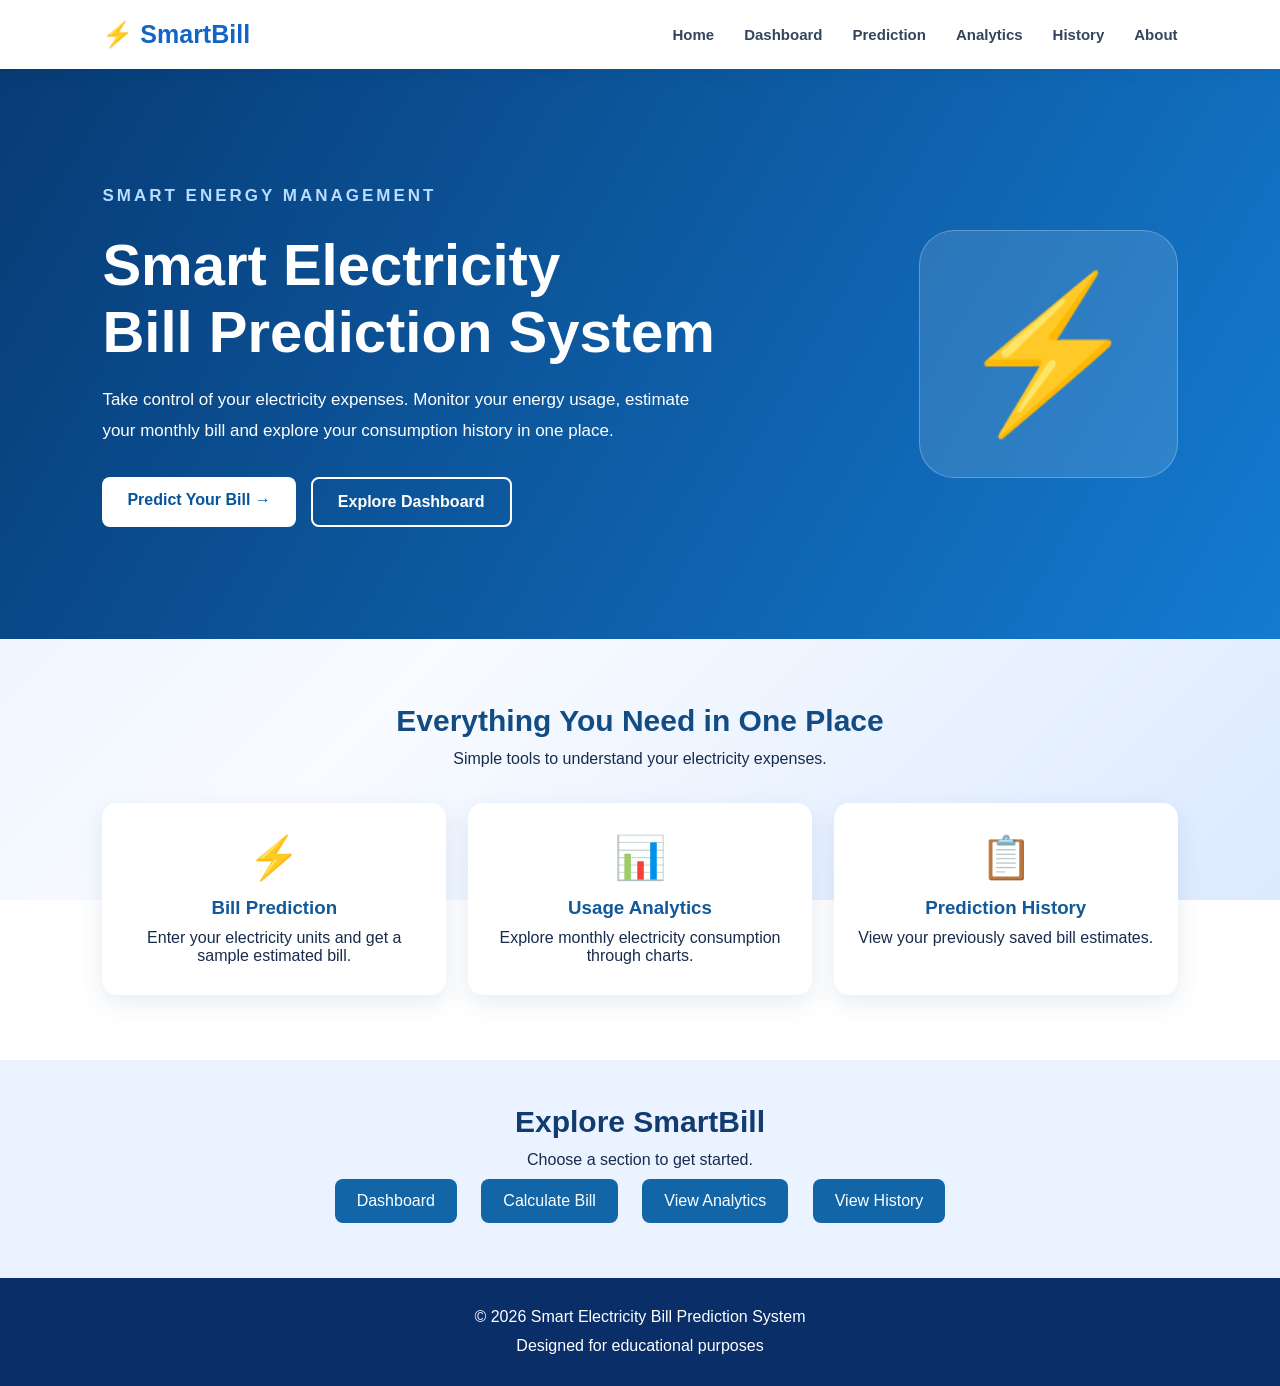
<file: index.html>
<!DOCTYPE html>
<html lang="en">

<head>
    <meta charset="UTF-8">
    <meta name="viewport" content="width=device-width, initial-scale=1.0">

    <title>SmartBill | Electricity Bill Prediction</title>

    <link rel="stylesheet" href="style.css">

    <style>
        .home-hero {
            min-height: 570px;
            display: flex;
            align-items: center;
            justify-content: space-between;
            gap: 30px;
            padding: 70px 8%;
            background: linear-gradient(120deg, #073b75, #147bd1);
            color: white;
        }

        .home-content {
            max-width: 620px;
        }

        .home-content .tagline {
            color: #b9dcff;
            font-weight: bold;
            letter-spacing: 3px;
        }

        .home-content h1 {
            font-size: clamp(36px, 5vw, 58px);
            line-height: 1.15;
            margin: 20px 0;
        }

        .home-content p {
            font-size: 17px;
            line-height: 1.8;
        }

        .home-buttons {
            display: flex;
            flex-wrap: wrap;
            gap: 15px;
            margin-top: 30px;
        }

        .home-btn {
            display: inline-block;
            padding: 14px 25px;
            background: white;
            color: #07549a;
            border-radius: 8px;
            text-decoration: none;
            font-weight: bold;
        }

        .home-btn.secondary {
            background: transparent;
            color: white;
            border: 2px solid white;
        }

        .energy-illustration {
            font-size: 150px;
            background: rgba(255, 255, 255, 0.12);
            border: 1px solid rgba(255, 255, 255, 0.25);
            border-radius: 35px;
            padding: 35px;
            text-align: center;
        }

        .home-features {
            padding: 65px 8%;
            text-align: center;
        }

        .home-features h2 {
            font-size: 30px;
            color: #124c83;
        }

        .feature-grid {
            display: grid;
            grid-template-columns: repeat(3, 1fr);
            gap: 22px;
            margin-top: 35px;
        }

        .feature-card {
            background: white;
            padding: 30px 22px;
            border-radius: 15px;
            box-shadow: 0 8px 25px rgba(20, 70, 140, 0.10);
        }

        .feature-card span {
            font-size: 42px;
        }

        .feature-card h3 {
            color: #12599a;
            margin: 15px 0 10px;
        }

        .quick-links {
            padding: 45px 8%;
            text-align: center;
            background: #eaf3ff;
        }

        .quick-links a {
            display: inline-block;
            margin: 10px;
            padding: 13px 22px;
            background: #1266a8;
            color: white;
            border-radius: 8px;
            text-decoration: none;
        }

        @media(max-width: 750px) {
            .home-hero {
                flex-direction: column;
                text-align: center;
            }

            .home-buttons {
                justify-content: center;
            }

            .energy-illustration {
                font-size: 90px;
            }

            .feature-grid {
                grid-template-columns: 1fr;
            }
        }
    </style>
</head>

<body>

    <header class="navbar">
        <div class="logo">⚡ SmartBill</div>

        <nav>
            <a href="index.html">Home</a>
            <a href="dashboard.html">Dashboard</a>
            <a href="prediction.html">Prediction</a>
            <a href="analytics.html">Analytics</a>
            <a href="history.html">History</a>
            <a href="about.html">About</a>
        </nav>
    </header>

    <section class="home-hero">

        <div class="home-content">
            <p class="tagline">SMART ENERGY MANAGEMENT</p>

            <h1>Smart Electricity<br>Bill Prediction System</h1>

            <p>
                Take control of your electricity expenses.
                Monitor your energy usage, estimate your monthly
                bill and explore your consumption history in one place.
            </p>

            <div class="home-buttons">
                <a href="prediction.html" class="home-btn">
                    Predict Your Bill →
                </a>

                <a href="dashboard.html" class="home-btn secondary">
                    Explore Dashboard
                </a>
            </div>
        </div>

        <div class="energy-illustration">
            ⚡
        </div>

    </section>

    <section class="home-features">

        <h2>Everything You Need in One Place</h2>

        <p>Simple tools to understand your electricity expenses.</p>

        <div class="feature-grid">

            <div class="feature-card">
                <span>⚡</span>
                <h3>Bill Prediction</h3>
                <p>Enter your electricity units and get a sample estimated bill.</p>
            </div>

            <div class="feature-card">
                <span>📊</span>
                <h3>Usage Analytics</h3>
                <p>Explore monthly electricity consumption through charts.</p>
            </div>

            <div class="feature-card">
                <span>📋</span>
                <h3>Prediction History</h3>
                <p>View your previously saved bill estimates.</p>
            </div>

        </div>

    </section>

    <section class="quick-links">

        <h2>Explore SmartBill</h2>

        <p>Choose a section to get started.</p>

        <a href="dashboard.html">Dashboard</a>
        <a href="prediction.html">Calculate Bill</a>
        <a href="analytics.html">View Analytics</a>
        <a href="history.html">View History</a>

    </section>

    <footer>
        <p>© 2026 Smart Electricity Bill Prediction System</p>
        <p>Designed for educational purposes</p>
    </footer>

</body>

</html>
</file>
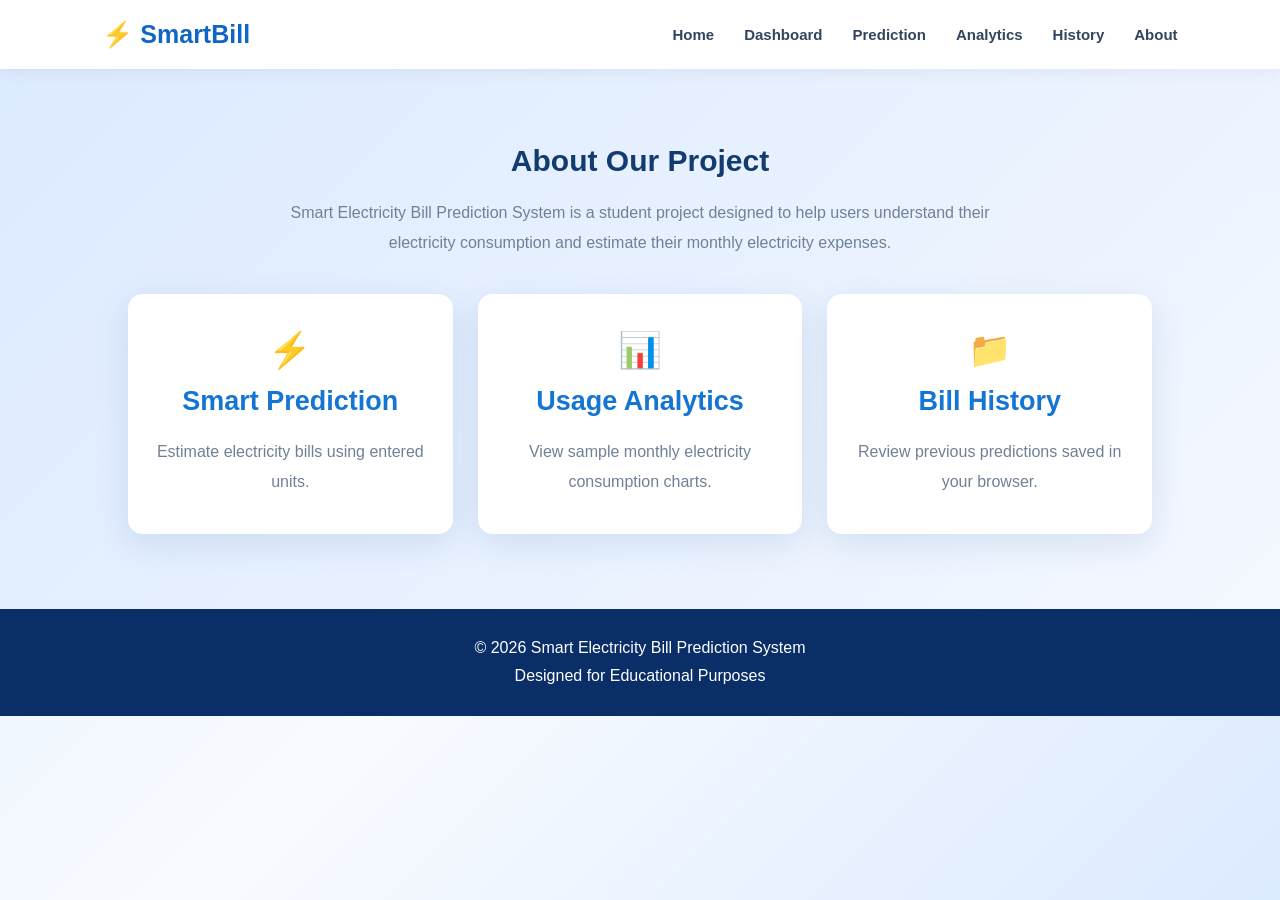
<file: about.html>
<!DOCTYPE html>
<html lang="en">

<head>
    <meta charset="UTF-8">
    <meta name="viewport" content="width=device-width, initial-scale=1.0">
    <title>About Project | SmartBill</title>
    <link rel="stylesheet" href="style.css">
</head>

<body>

    <header class="navbar">
        <div class="logo">⚡ SmartBill</div>
        <nav>
            <a href="index.html">Home</a>
            <a href="dashboard.html">Dashboard</a>
            <a href="prediction.html">Prediction</a>
            <a href="analytics.html">Analytics</a>
            <a href="history.html">History</a>
            <a href="about.html">About</a>
        </nav>
    </header>

    <section class="about">
        <h2>About Our Project</h2>

        <p>
            Smart Electricity Bill Prediction System is a student project
            designed to help users understand their electricity consumption
            and estimate their monthly electricity expenses.
        </p>

        <div class="stats">
            <div class="stat-card">
                <span>⚡</span>
                <h3>Smart Prediction</h3>
                <p>Estimate electricity bills using entered units.</p>
            </div>

            <div class="stat-card">
                <span>📊</span>
                <h3>Usage Analytics</h3>
                <p>View sample monthly electricity consumption charts.</p>
            </div>

            <div class="stat-card">
                <span>📁</span>
                <h3>Bill History</h3>
                <p>Review previous predictions saved in your browser.</p>
            </div>
        </div>
    </section>

    <footer>
        <p>© 2026 Smart Electricity Bill Prediction System</p>
        <p>Designed for Educational Purposes</p>
    </footer>

</body>

</html>
</file>
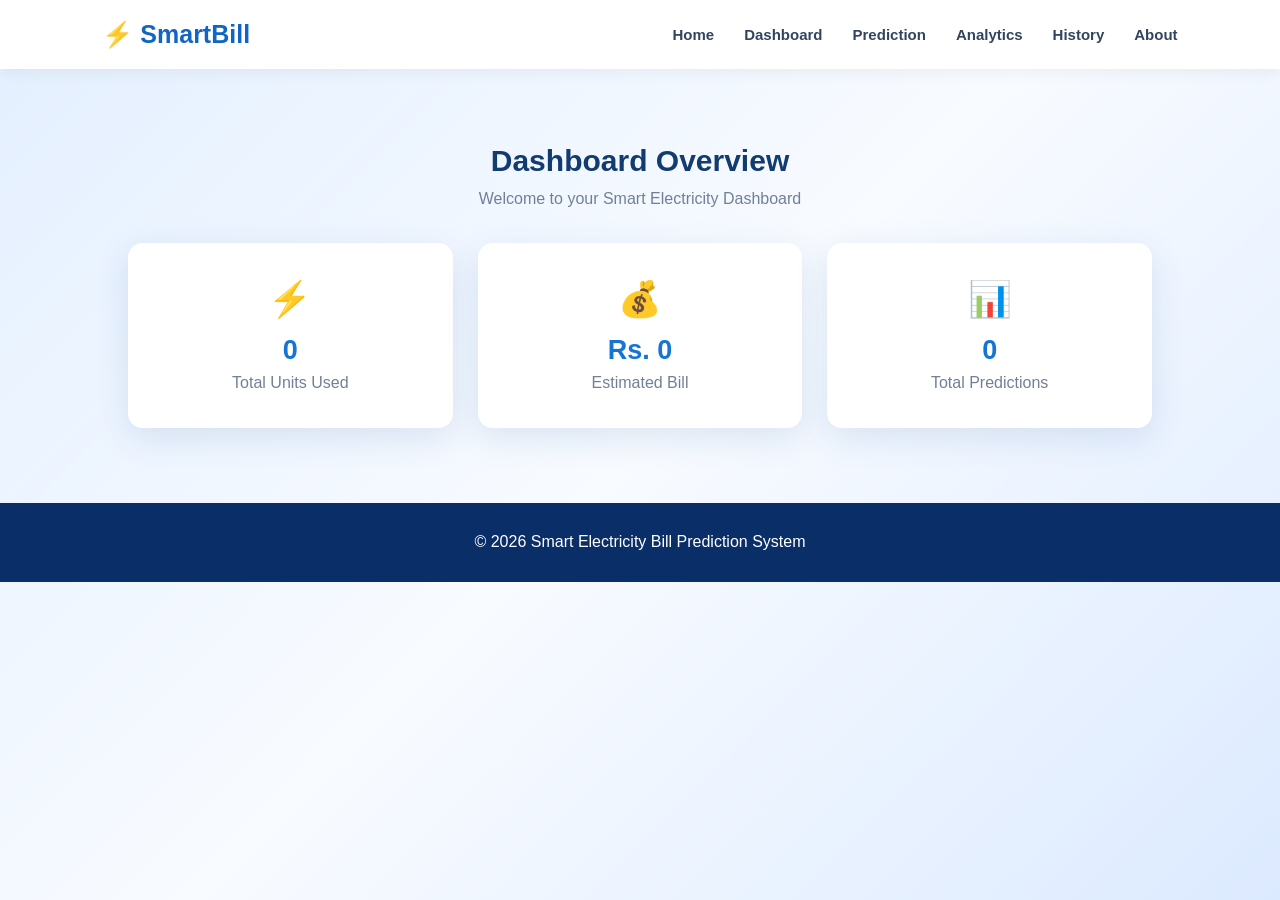
<file: dashboard.html>
<!DOCTYPE html>
<html lang="en">

<head>
    <meta charset="UTF-8">
    <meta name="viewport" content="width=device-width, initial-scale=1.0">
    <title>Dashboard | SmartBill</title>
    <link rel="stylesheet" href="style.css">
</head>

<body>

    <header class="navbar">
        <div class="logo">⚡ SmartBill</div>
        <nav>
            <a href="index.html">Home</a>
            <a href="dashboard.html">Dashboard</a>
            <a href="prediction.html">Prediction</a>
            <a href="analytics.html">Analytics</a>
            <a href="history.html">History</a>
            <a href="about.html">About</a>
        </nav>
    </header>

    <section class="dashboard">
        <h2>Dashboard Overview</h2>
        <p class="section-text">Welcome to your Smart Electricity Dashboard</p>

        <div class="stats">
            <div class="stat-card">
                <span>⚡</span>
                <h3 id="totalUnits">0</h3>
                <p>Total Units Used</p>
            </div>

            <div class="stat-card">
                <span>💰</span>
                <h3 id="totalBill">Rs. 0</h3>
                <p>Estimated Bill</p>
            </div>

            <div class="stat-card">
                <span>📊</span>
                <h3 id="totalPredictions">0</h3>
                <p>Total Predictions</p>
            </div>
        </div>
    </section>

    <footer>
        <p>© 2026 Smart Electricity Bill Prediction System</p>
    </footer>

    <script src="script.js"></script>
</body>

</html>
</file>
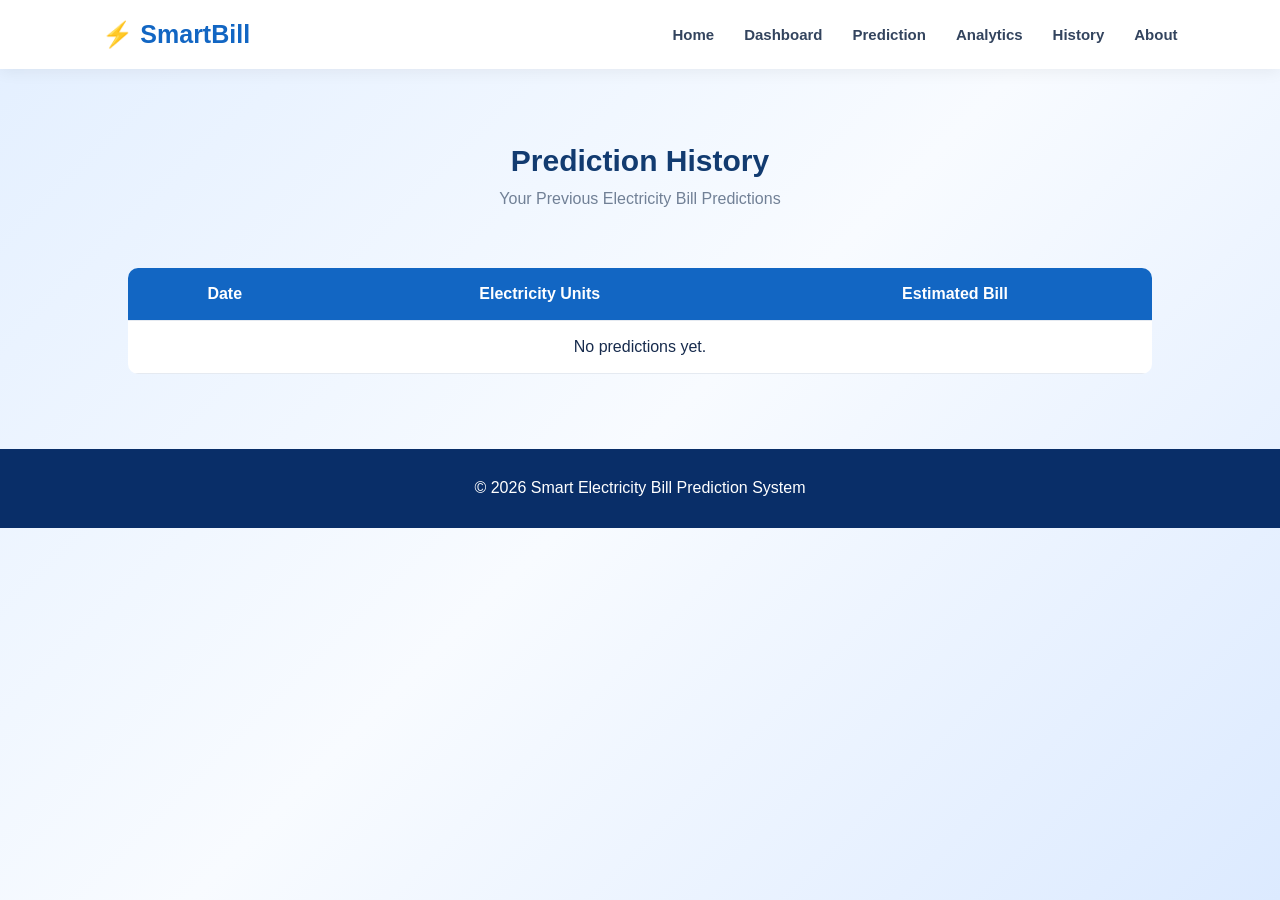
<file: history.html>
<!DOCTYPE html>
<html lang="en">

<head>
    <meta charset="UTF-8">
    <meta name="viewport" content="width=device-width, initial-scale=1.0">
    <title>Prediction History | SmartBill</title>
    <link rel="stylesheet" href="style.css">
</head>

<body>

    <header class="navbar">
        <div class="logo">⚡ SmartBill</div>
        <nav>
            <a href="index.html">Home</a>
            <a href="dashboard.html">Dashboard</a>
            <a href="prediction.html">Prediction</a>
            <a href="analytics.html">Analytics</a>
            <a href="history.html">History</a>
            <a href="about.html">About</a>
        </nav>
    </header>

    <section class="history">
        <h2>Prediction History</h2>
        <p class="section-text">Your Previous Electricity Bill Predictions</p>

        <div class="table-container">
            <table>
                <thead>
                    <tr>
                        <th>Date</th>
                        <th>Electricity Units</th>
                        <th>Estimated Bill</th>
                    </tr>
                </thead>
                <tbody id="historyTable">
                    <tr>
                        <td colspan="3">No predictions yet.</td>
                    </tr>
                </tbody>
            </table>
        </div>
    </section>

    <footer>
        <p>© 2026 Smart Electricity Bill Prediction System</p>
    </footer>

    <script src="script.js"></script>
</body>

</html>
</file>
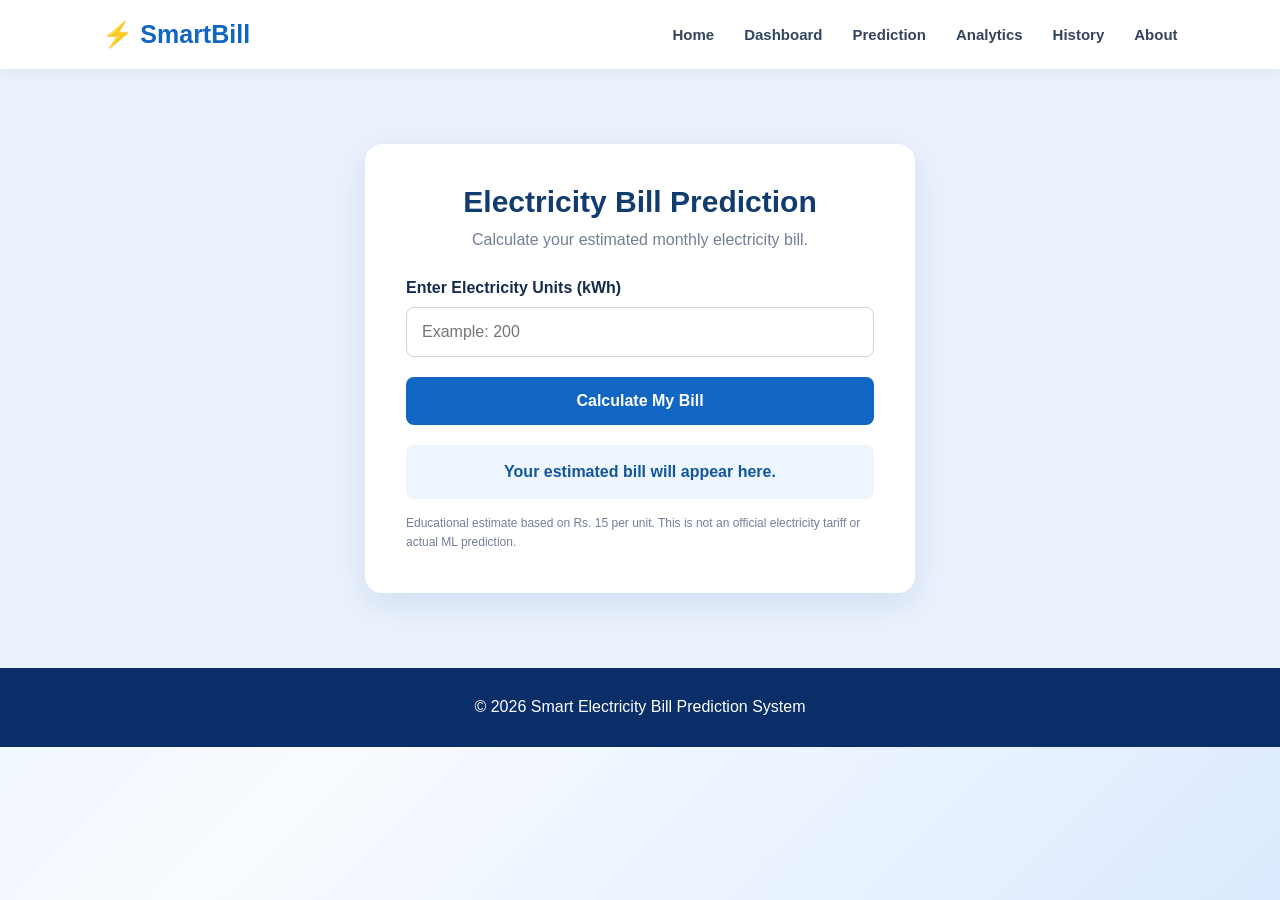
<file: prediction.html>
<!DOCTYPE html>
<html lang="en">

<head>
    <meta charset="UTF-8">
    <meta name="viewport" content="width=device-width, initial-scale=1.0">
    <title>Bill Prediction | SmartBill</title>
    <link rel="stylesheet" href="style.css">
</head>

<body>

    <header class="navbar">
        <div class="logo">⚡ SmartBill</div>
        <nav>
            <a href="index.html">Home</a>
            <a href="dashboard.html">Dashboard</a>
            <a href="prediction.html">Prediction</a>
            <a href="analytics.html">Analytics</a>
            <a href="history.html">History</a>
            <a href="about.html">About</a>
        </nav>
    </header>

    <section class="prediction-section">
        <div class="prediction-box">
            <h2>Electricity Bill Prediction</h2>
            <p>Calculate your estimated monthly electricity bill.</p>

            <label for="units">Enter Electricity Units (kWh)</label>
            <input type="number" id="units" min="1" placeholder="Example: 200">

            <button onclick="predictBill()">Calculate My Bill</button>

            <div id="result" class="result">
                Your estimated bill will appear here.
            </div>

            <p class="note">
                Educational estimate based on Rs. 15 per unit.
                This is not an official electricity tariff or actual ML prediction.
            </p>
        </div>
    </section>

    <footer>
        <p>© 2026 Smart Electricity Bill Prediction System</p>
    </footer>

    <script src="script.js"></script>
</body>

</html>
</file>
<file: style.css>
* {
    margin: 0;
    padding: 0;
    box-sizing: border-box;
    font-family: 'Segoe UI', Arial, sans-serif;
    scroll-behavior: smooth;
}

body {
    background: #f4f7fc;
    color: #172b4d;
}

.navbar {
    width: 100%;
    padding: 20px 8%;
    display: flex;
    justify-content: space-between;
    align-items: center;
    background: white;
    box-shadow: 0 3px 15px rgba(0, 0, 0, 0.06);
    position: sticky;
    top: 0;
    z-index: 100;
}

.logo {
    font-size: 25px;
    font-weight: 800;
    color: #1266c3;
}

nav {
    display: flex;
    gap: 30px;
}

nav a {
    text-decoration: none;
    color: #33445e;
    font-size: 15px;
    font-weight: 600;
    transition: 0.3s;
}

nav a:hover {
    color: #1475df;
}

.hero {
    min-height: 480px;
    padding: 80px 10%;
    display: flex;
    align-items: center;
    justify-content: space-between;
    background: linear-gradient(120deg, #092e68, #1478d4);
    color: white;
}

.hero-content {
    max-width: 650px;
}

.tagline {
    color: #a9d9ff;
    letter-spacing: 3px;
    font-size: 13px;
    font-weight: bold;
    margin-bottom: 20px;
}

.hero h1 {
    font-size: 48px;
    line-height: 1.2;
    margin-bottom: 20px;
}

.hero-content>p:not(.tagline) {
    color: #dcecff;
    font-size: 17px;
    line-height: 1.8;
    margin-bottom: 30px;
}

.main-btn {
    display: inline-block;
    padding: 14px 28px;
    background: white;
    color: #1266c3;
    border-radius: 8px;
    text-decoration: none;
    font-weight: bold;
    transition: 0.3s;
}

.main-btn:hover {
    background: #dcecff;
    transform: translateY(-3px);
}

.hero-icon {
    font-size: 150px;
    background: rgba(255, 255, 255, 0.12);
    width: 240px;
    height: 240px;
    display: flex;
    justify-content: center;
    align-items: center;
    border-radius: 50%;
}

.dashboard,
.analytics,
.history,
.about {
    padding: 75px 10%;
    text-align: center;
}

h2 {
    font-size: 30px;
    color: #123b70;
    margin-bottom: 12px;
}

.section-text {
    color: #718096;
    margin-bottom: 35px;
}

.stats {
    display: grid;
    grid-template-columns: repeat(3, 1fr);
    gap: 25px;
    margin-top: 35px;
}

.stat-card {
    background: white;
    padding: 35px 20px;
    border-radius: 14px;
    box-shadow: 0 5px 22px rgba(20, 50, 90, 0.07);
    transition: 0.3s;
}

.stat-card:hover {
    transform: translateY(-6px);
}

.stat-card span {
    font-size: 35px;
}

.stat-card h3 {
    font-size: 27px;
    color: #1475d4;
    margin: 15px 0 8px;
}

.stat-card p {
    color: #718096;
}

.prediction-section {
    background: #eaf2fc;
    padding: 75px 15px;
    display: flex;
    justify-content: center;
}

.prediction-box {
    background: white;
    width: 100%;
    max-width: 550px;
    padding: 40px;
    border-radius: 16px;
    box-shadow: 0 8px 30px rgba(20, 50, 90, 0.09);
}

.prediction-box h2 {
    text-align: center;
}

.prediction-box>p {
    text-align: center;
    color: #718096;
    margin-bottom: 30px;
}

.prediction-box label {
    display: block;
    margin-bottom: 10px;
    font-weight: 600;
}

.prediction-box input {
    width: 100%;
    padding: 15px;
    border: 1px solid #ccd7e5;
    border-radius: 8px;
    font-size: 16px;
    outline: none;
}

.prediction-box input:focus {
    border-color: #1475d4;
}

.prediction-box button {
    width: 100%;
    padding: 15px;
    margin-top: 20px;
    border: none;
    background: #1266c3;
    color: white;
    border-radius: 8px;
    font-size: 16px;
    font-weight: bold;
    cursor: pointer;
    transition: 0.3s;
}

.prediction-box button:hover {
    background: #084b99;
}

.result {
    background: #edf6ff;
    color: #12569c;
    padding: 18px;
    margin-top: 20px;
    border-radius: 8px;
    text-align: center;
    font-weight: bold;
}

.prediction-box .note {
    font-size: 12px;
    line-height: 1.6;
    margin: 15px 0 0;
    text-align: left;
}

.chart-box {
    background: white;
    padding: 25px;
    border-radius: 14px;
    max-width: 850px;
    margin: auto;
    box-shadow: 0 5px 22px rgba(20, 50, 90, 0.07);
}

.table-container {
    overflow-x: auto;
}

table {
    width: 100%;
    border-collapse: collapse;
    background: white;
    margin-top: 25px;
    border-radius: 10px;
    overflow: hidden;
}

th,
td {
    padding: 17px;
    border-bottom: 1px solid #e5eaf1;
    text-align: center;
}

th {
    background: #1266c3;
    color: white;
}

.about p {
    max-width: 750px;
    margin: 20px auto 0;
    color: #718096;
    line-height: 1.9;
}

footer {
    background: #092e68;
    color: white;
    text-align: center;
    padding: 25px;
    line-height: 1.8;
}

@media (max-width: 768px) {
    .navbar {
        flex-direction: column;
        gap: 18px;
    }

    nav {
        flex-wrap: wrap;
        justify-content: center;
        gap: 15px;
    }

    .hero {
        flex-direction: column;
        text-align: center;
        gap: 35px;
        padding: 65px 7%;
    }

    .hero h1 {
        font-size: 35px;
    }

    .hero-icon {
        width: 160px;
        height: 160px;
        font-size: 90px;
    }

    .stats {
        grid-template-columns: 1fr;
    }

    .dashboard,
    .analytics,
    .history,
    .about {
        padding: 55px 6%;
    }

    .prediction-box {
        padding: 25px;
    }
}

/* Premium Website Background */

body {
    background: linear-gradient(135deg, #e3efff, #f8fbff, #dceaff);
    background-attachment: fixed;
}

.dashboard,
.analytics,
.history {
    background: transparent;
}

.stat-card,
.chart-box,
.prediction-box {
    box-shadow: 0 10px 35px rgba(20, 70, 140, 0.12);
    border: 1px solid #ffffff;
}

.about {
    background: linear-gradient(135deg, #dceaff, #f4f8ff);
}
</file>
